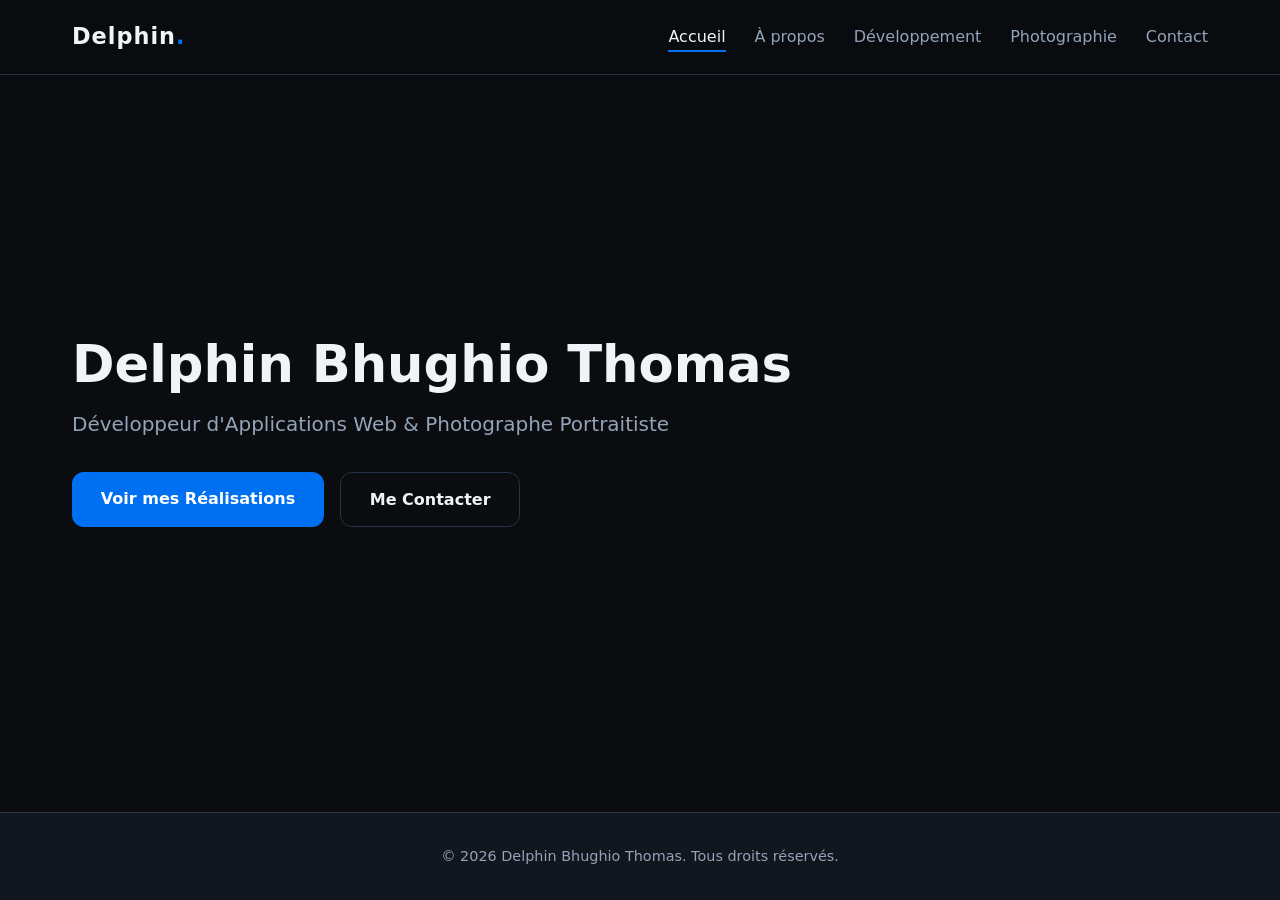
<file: index.html>
<!DOCTYPE html>
<html lang="fr">
<head>
  <meta charset="UTF-8" />
  <meta name="viewport" content="width=device-width, initial-scale=1.0" />
  <title>Delphin Bhughio Thomas | Accueil</title>
  <link rel="stylesheet" href="style.css" />
  <link rel="stylesheet" href="https://cdnjs.cloudflare.com/ajax/libs/font-awesome/6.4.0/css/all.min.css" />
</head>
<body>

  <header>
    <nav class="navbar">
      <div class="logo">Delphin<span>.</span></div>

      <!-- Bouton Hamburger -->
      <button class="menu-toggle" id="mobile-menu" aria-label="Ouvrir le menu">
        <i class="fa-solid fa-bars"></i>
      </button>

      <!-- Menu de navigation -->
      <ul class="nav-links" id="nav-list">
        <li><a href="index.html" class="active">Accueil</a></li>
        <li><a href="apropos.html">À propos</a></li>
        <li><a href="developpement.html">Développement</a></li>
        <li><a href="photographie.html">Photographie</a></li>
        <li><a href="contact.html">Contact</a></li>
      </ul>
    </nav>
  </header>

  <main>
    <section class="hero">
      <div class="hero-text">
        <h1>Delphin Bhughio Thomas</h1>
        <p class="subtitle">Développeur d'Applications Web & Photographe Portraitiste</p>
        <div class="btn-group">
          <a href="developpement.html" class="btn btn-primary">Voir mes Réalisations</a>
          <a href="contact.html" class="btn btn-secondary">Me Contacter</a>
        </div>
      </div>
    </section>
  </main>

  <footer>
    <p>&copy; 2026 Delphin Bhughio Thomas. Tous droits réservés.</p>
  </footer>

  <!-- Script JS pour activer le menu mobile -->
  <script>
    const menuToggle = document.getElementById('mobile-menu');
    const navList = document.getElementById('nav-list');
    const menuIcon = menuToggle.querySelector('i');

    menuToggle.addEventListener('click', () => {
      navList.classList.toggle('active');
      
      if (navList.classList.contains('active')) {
        menuIcon.classList.remove('fa-bars');
        menuIcon.classList.add('fa-xmark');
      } else {
        menuIcon.classList.remove('fa-xmark');
        menuIcon.classList.add('fa-bars');
      }
    });
  </script>

</body>
</html>
</file>
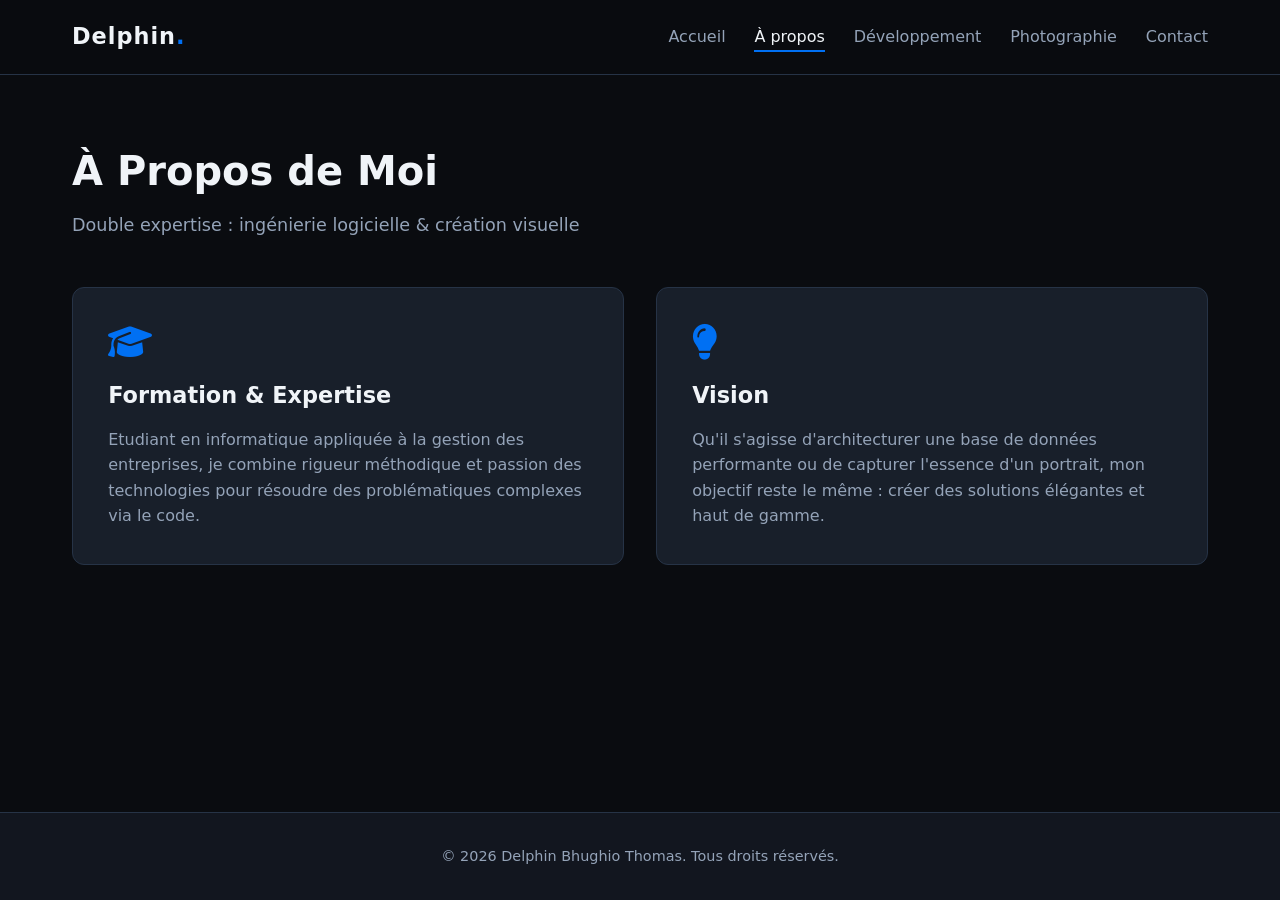
<file: apropos.html>
<!DOCTYPE html>
<html lang="fr">
<head>
  <meta charset="UTF-8" />
  <meta name="viewport" content="width=device-width, initial-scale=1.0" />
  <title>Delphin Bhughio Thomas | À propos</title>
  <link rel="stylesheet" href="style.css" />
  <link rel="stylesheet" href="https://cdnjs.cloudflare.com/ajax/libs/font-awesome/6.4.0/css/all.min.css" />
</head>
<body>

  <!-- ========================================== -->
  <!-- EN-TÊTE AVEC LE BOUTON HAMBURGER           -->
  <!-- ========================================== -->
  <header>
    <nav class="navbar">
      <div class="logo">Delphin<span>.</span></div>

      <!-- Bouton Hamburger (Visible sur mobile) -->
      <button class="menu-toggle" id="mobile-menu" aria-label="Ouvrir le menu">
        <i class="fa-solid fa-bars"></i>
      </button>

      <!-- Menu de navigation -->
      <ul class="nav-links" id="nav-list">
        <li><a href="index.html">Accueil</a></li>
        <li><a href="apropos.html" class="active">À propos</a></li>
        <li><a href="developpement.html">Développement</a></li>
        <li><a href="photographie.html">Photographie</a></li>
        <li><a href="contact.html">Contact</a></li>
      </ul>
    </nav>
  </header>

  <!-- ========================================== -->
  <!-- CONTENU PRINCIPAL                          -->
  <!-- ========================================== -->
  <main>
    <div class="page-header">
      <h1>À Propos de Moi</h1>
      <p>Double expertise : ingénierie logicielle & création visuelle</p>
    </div>

    <div class="grid-2">
      <div class="card">
        <i class="fa-solid fa-graduation-cap"></i>
        <h3>Formation & Expertise</h3>
        <p>Etudiant en informatique appliquée à la gestion des entreprises, je combine rigueur méthodique et passion des technologies pour résoudre des problématiques complexes via le code.</p>
      </div>

      <div class="card">
        <i class="fa-solid fa-lightbulb"></i>
        <h3>Vision</h3>
        <p>Qu'il s'agisse d'architecturer une base de données performante ou de capturer l'essence d'un portrait, mon objectif reste le même : créer des solutions élégantes et haut de gamme.</p>
      </div>
    </div>
  </main>

  <!-- ========================================== -->
  <!-- PIED DE PAGE                               -->
  <!-- ========================================== -->
  <footer>
    <p>&copy; 2026 Delphin Bhughio Thomas. Tous droits réservés.</p>
  </footer>

  <!-- ========================================== -->
  <!-- SCRIPT JAVASCRIPT POUR LE MENU HAMBURGER   -->
  <!-- ========================================== -->
  <script>
    const menuToggle = document.getElementById('mobile-menu');
    const navList = document.getElementById('nav-list');
    const menuIcon = menuToggle.querySelector('i');

    menuToggle.addEventListener('click', () => {
      navList.classList.toggle('active');
      
      // Alterne l'icône entre les barres et la croix
      if (navList.classList.contains('active')) {
        menuIcon.classList.remove('fa-bars');
        menuIcon.classList.add('fa-xmark');
      } else {
        menuIcon.classList.remove('fa-xmark');
        menuIcon.classList.add('fa-bars');
      }
    });
  </script>

</body>
</html>
</file>
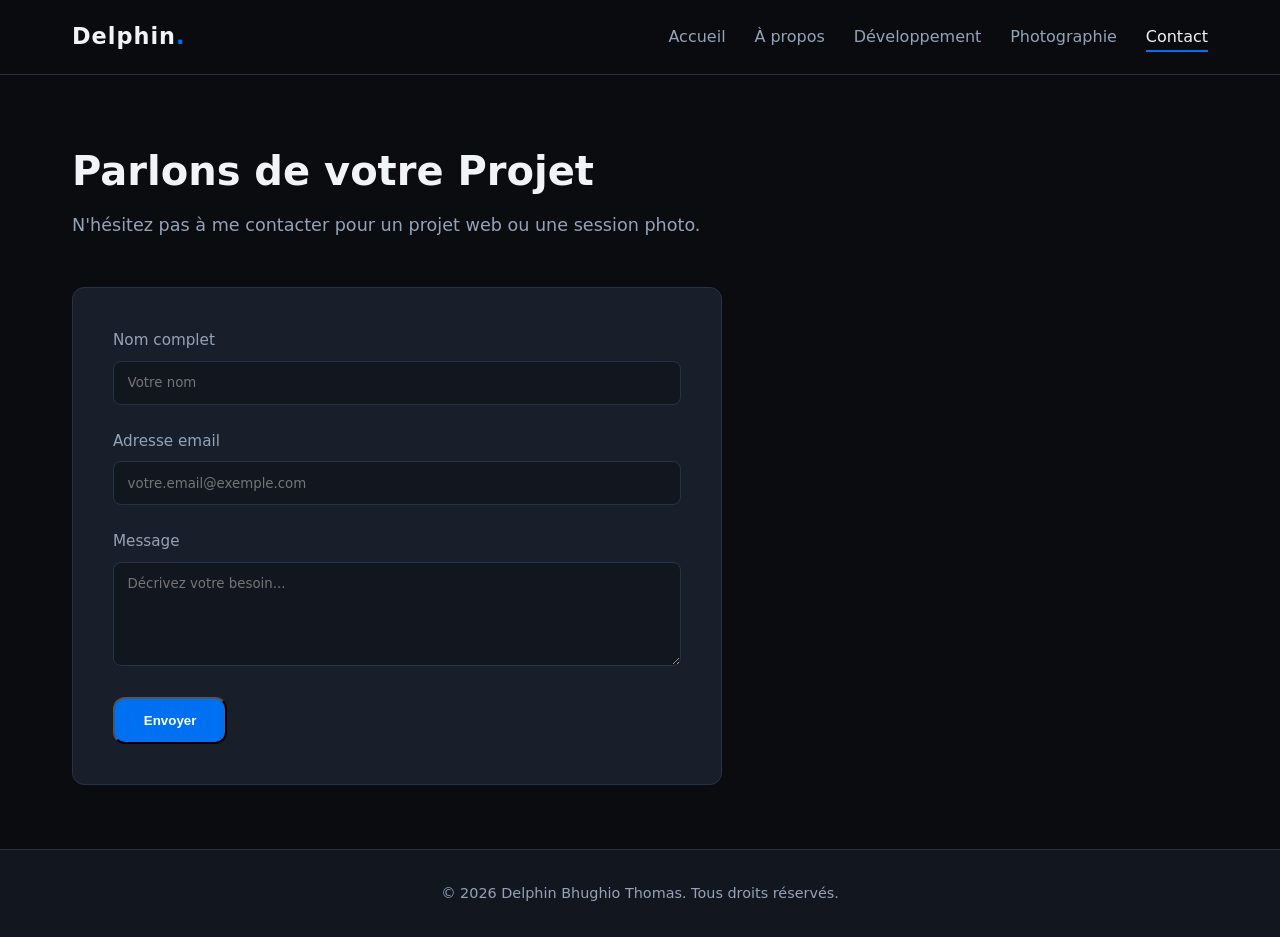
<file: contact.html>
<!DOCTYPE html>
<html lang="fr">
<head>
  <meta charset="UTF-8" />
  <meta name="viewport" content="width=device-width, initial-scale=1.0" />
  <title>Delphin Bhughio Thomas | Contact</title>
  <link rel="stylesheet" href="style.css" />
  <link rel="stylesheet" href="https://cdnjs.cloudflare.com/ajax/libs/font-awesome/6.4.0/css/all.min.css" />
</head>
<body>

  <!-- ========================================== -->
  <!-- EN-TÊTE AVEC LE BOUTON HAMBURGER           -->
  <!-- ========================================== -->
  <header>
    <nav class="navbar">
      <div class="logo">Delphin<span>.</span></div>

      <!-- Bouton Hamburger (Visible sur mobile) -->
      <button class="menu-toggle" id="mobile-menu" aria-label="Ouvrir le menu">
        <i class="fa-solid fa-bars"></i>
      </button>

      <!-- Menu de navigation -->
      <ul class="nav-links" id="nav-list">
        <li><a href="index.html">Accueil</a></li>
        <li><a href="apropos.html">À propos</a></li>
        <li><a href="developpement.html">Développement</a></li>
        <li><a href="photographie.html">Photographie</a></li>
        <li><a href="contact.html" class="active">Contact</a></li>
      </ul>
    </nav>
  </header>

  <!-- ========================================== -->
  <!-- CONTENU PRINCIPAL (FORMULAIRE)             -->
  <!-- ========================================== -->
  <main>
    <div class="page-header">
      <h1>Parlons de votre Projet</h1>
      <p>N'hésitez pas à me contacter pour un projet web ou une session photo.</p>
    </div>

    <!-- Formulaire configuré pour envoyer l'e-mail directement vers votre boîte Gmail -->
    <form class="contact-form" action="https://api.web3forms.com/submit" method="POST">
      
      <!-- Votre Access Key Web3Forms -->
      <input type="hidden" name="apikey" value="865176e1-5ffb-4224-9c09-8e2e715b9ead">

      <div class="form-group">
        <label for="name">Nom complet</label>
        <input type="text" id="name" name="name" placeholder="Votre nom" required />
      </div>
      
      <div class="form-group">
        <label for="email">Adresse email</label>
        <input type="email" id="email" name="email" placeholder="votre.email@exemple.com" required />
      </div>
      
      <div class="form-group">
        <label for="message">Message</label>
        <textarea id="message" name="message" rows="5" placeholder="Décrivez votre besoin..." required></textarea>
      </div>

      <!-- Redirection après l'envoi -->
      <input type="hidden" name="redirect" value="https://web3forms.com/success">

      <button type="submit" class="btn btn-primary">Envoyer</button>
    </form>
  </main>

  <!-- ========================================== -->
  <!-- PIED DE PAGE                               -->
  <!-- ========================================== -->
  <footer>
    <p>&copy; 2026 Delphin Bhughio Thomas. Tous droits réservés.</p>
  </footer>

  <!-- ========================================== -->
  <!-- SCRIPT JAVASCRIPT POUR LE MENU HAMBURGER   -->
  <!-- ========================================== -->
  <script>
    const menuToggle = document.getElementById('mobile-menu');
    const navList = document.getElementById('nav-list');
    const menuIcon = menuToggle.querySelector('i');

    menuToggle.addEventListener('click', () => {
      navList.classList.toggle('active');
      
      // Alterne l'icône entre les barres et la croix
      if (navList.classList.contains('active')) {
        menuIcon.classList.remove('fa-bars');
        menuIcon.classList.add('fa-xmark');
      } else {
        menuIcon.classList.remove('fa-xmark');
        menuIcon.classList.add('fa-bars');
      }
    });
  </script>

</body>
</html>
</file>
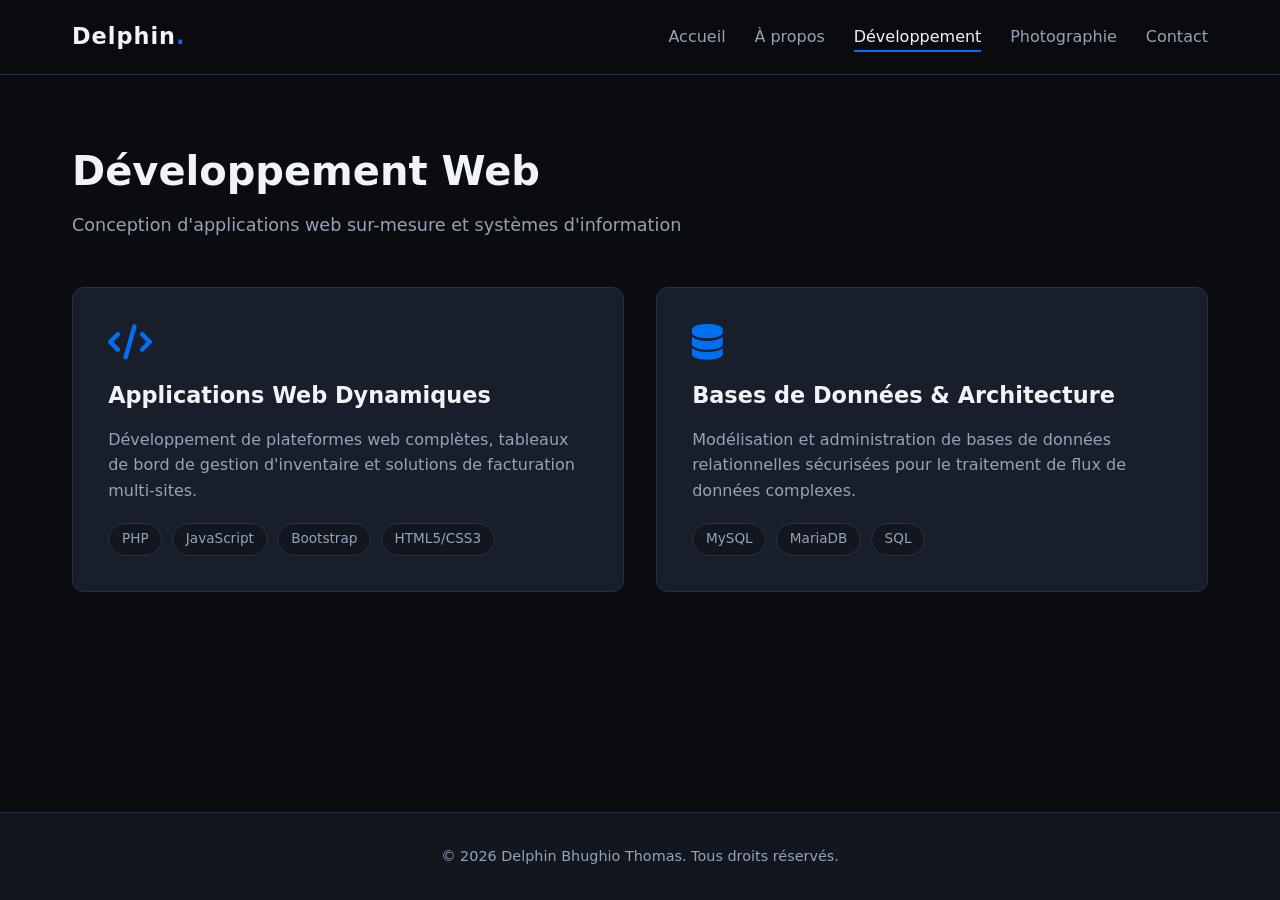
<file: developpement.html>
<!DOCTYPE html>
<html lang="fr">
<head>
  <meta charset="UTF-8" />
  <meta name="viewport" content="width=device-width, initial-scale=1.0" />
  <title>Delphin Bhughio Thomas | Développement</title>
  <link rel="stylesheet" href="style.css" />
  <link rel="stylesheet" href="https://cdnjs.cloudflare.com/ajax/libs/font-awesome/6.4.0/css/all.min.css" />
</head>
<body>

  <!-- ========================================== -->
  <!-- EN-TÊTE AVEC LE BOUTON HAMBURGER           -->
  <!-- ========================================== -->
  <header>
    <nav class="navbar">
      <div class="logo">Delphin<span>.</span></div>

      <!-- Bouton Hamburger (Visible sur mobile) -->
      <button class="menu-toggle" id="mobile-menu" aria-label="Ouvrir le menu">
        <i class="fa-solid fa-bars"></i>
      </button>

      <!-- Menu de navigation -->
      <ul class="nav-links" id="nav-list">
        <li><a href="index.html">Accueil</a></li>
        <li><a href="apropos.html">À propos</a></li>
        <li><a href="developpement.html" class="active">Développement</a></li>
        <li><a href="photographie.html">Photographie</a></li>
        <li><a href="contact.html">Contact</a></li>
      </ul>
    </nav>
  </header>

  <!-- ========================================== -->
  <!-- CONTENU PRINCIPAL                          -->
  <!-- ========================================== -->
  <main>
    <div class="page-header">
      <h1>Développement Web</h1>
      <p>Conception d'applications web sur-mesure et systèmes d'information</p>
    </div>

    <div class="grid-2">
      <div class="card">
        <i class="fa-solid fa-code"></i>
        <h3>Applications Web Dynamiques</h3>
        <p>Développement de plateformes web complètes, tableaux de bord de gestion d'inventaire et solutions de facturation multi-sites.</p>
        <div class="badge-list">
          <span class="badge">PHP</span>
          <span class="badge">JavaScript</span>
          <span class="badge">Bootstrap</span>
          <span class="badge">HTML5/CSS3</span>
        </div>
      </div>

      <div class="card">
        <i class="fa-solid fa-database"></i>
        <h3>Bases de Données & Architecture</h3>
        <p>Modélisation et administration de bases de données relationnelles sécurisées pour le traitement de flux de données complexes.</p>
        <div class="badge-list">
          <span class="badge">MySQL</span>
          <span class="badge">MariaDB</span>
          <span class="badge">SQL</span>
        </div>
      </div>
    </div>
  </main>

  <!-- ========================================== -->
  <!-- PIED DE PAGE                               -->
  <!-- ========================================== -->
  <footer>
    <p>&copy; 2026 Delphin Bhughio Thomas. Tous droits réservés.</p>
  </footer>

  <!-- ========================================== -->
  <!-- SCRIPT JAVASCRIPT POUR LE MENU HAMBURGER   -->
  <!-- ========================================== -->
  <script>
    const menuToggle = document.getElementById('mobile-menu');
    const navList = document.getElementById('nav-list');
    const menuIcon = menuToggle.querySelector('i');

    menuToggle.addEventListener('click', () => {
      navList.classList.toggle('active');
      
      // Alterne l'icône entre les barres et la croix
      if (navList.classList.contains('active')) {
        menuIcon.classList.remove('fa-bars');
        menuIcon.classList.add('fa-xmark');
      } else {
        menuIcon.classList.remove('fa-xmark');
        menuIcon.classList.add('fa-bars');
      }
    });
  </script>

</body>
</html>
</file>
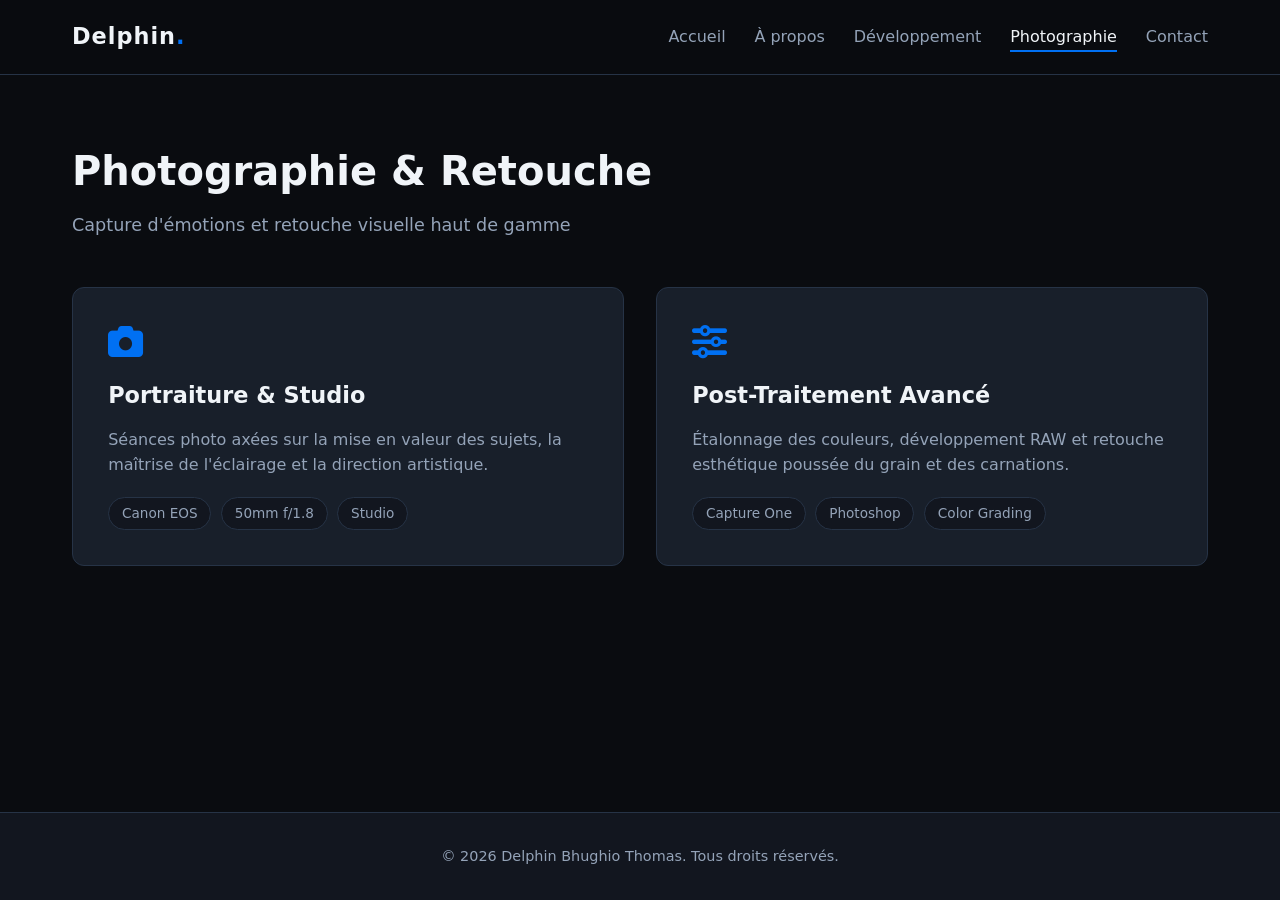
<file: photographie.html>
<!DOCTYPE html>
<html lang="fr">
<head>
  <meta charset="UTF-8" />
  <meta name="viewport" content="width=device-width, initial-scale=1.0" />
  <title>Delphin Bhughio Thomas | Photographie</title>
  <link rel="stylesheet" href="style.css" />
  <link rel="stylesheet" href="https://cdnjs.cloudflare.com/ajax/libs/font-awesome/6.4.0/css/all.min.css" />
</head>
<body>

  <!-- ========================================== -->
  <!-- 1. DÉBUT DU HEADER (À copier dans chaque page) -->
  <!-- ========================================== -->
  <header>
    <nav class="navbar">
      <div class="logo">Delphin<span>.</span></div>

      <!-- Bouton Hamburger (Visible uniquement sur mobile) -->
      <button class="menu-toggle" id="mobile-menu" aria-label="Ouvrir le menu">
        <i class="fa-solid fa-bars"></i>
      </button>

      <!-- Menu de navigation (Pensez à adapter la classe "active" selon la page actuelle) -->
      <ul class="nav-links" id="nav-list">
        <li><a href="index.html">Accueil</a></li>
        <li><a href="apropos.html">À propos</a></li>
        <li><a href="developpement.html">Développement</a></li>
        <li><a href="photographie.html" class="active">Photographie</a></li>
        <li><a href="contact.html">Contact</a></li>
      </ul>
    </nav>
  </header>
  <!-- ========================================== -->
  <!-- FIN DU HEADER                              -->
  <!-- ========================================== -->

  <main>
    <div class="page-header">
      <h1>Photographie & Retouche</h1>
      <p>Capture d'émotions et retouche visuelle haut de gamme</p>
    </div>

    <div class="grid-2">
      <div class="card">
        <i class="fa-solid fa-camera"></i>
        <h3>Portraiture & Studio</h3>
        <p>Séances photo axées sur la mise en valeur des sujets, la maîtrise de l'éclairage et la direction artistique.</p>
        <div class="badge-list">
          <span class="badge">Canon EOS</span>
          <span class="badge">50mm f/1.8</span>
          <span class="badge">Studio</span>
        </div>
      </div>

      <div class="card">
        <i class="fa-solid fa-sliders"></i>
        <h3>Post-Traitement Avancé</h3>
        <p>Étalonnage des couleurs, développement RAW et retouche esthétique poussée du grain et des carnations.</p>
        <div class="badge-list">
          <span class="badge">Capture One</span>
          <span class="badge">Photoshop</span>
          <span class="badge">Color Grading</span>
        </div>
      </div>
    </div>
  </main>

  <footer>
    <p>&copy; 2026 Delphin Bhughio Thomas. Tous droits réservés.</p>
  </footer>

  <!-- ============================================================== -->
  <!-- 2. SCRIPT JAVASCRIPT (À copier juste avant </body> sur chaque page) -->
  <!-- ============================================================== -->
  <script>
    const menuToggle = document.getElementById('mobile-menu');
    const navList = document.getElementById('nav-list');
    const menuIcon = menuToggle.querySelector('i');

    menuToggle.addEventListener('click', () => {
      navList.classList.toggle('active');
      
      // Alterne l'icône entre les barres (menu ouvert) et la croix (fermer)
      if (navList.classList.contains('active')) {
        menuIcon.classList.remove('fa-bars');
        menuIcon.classList.add('fa-xmark');
      } else {
        menuIcon.classList.remove('fa-xmark');
        menuIcon.classList.add('fa-bars');
      }
    });
  </script>
  <!-- ============================================================== -->
  <!-- FIN DU SCRIPT                                                  -->
  <!-- ============================================================== -->

</body>
</html>
</file>
<file: style.css>
:root {
  --bg-primary: #0a0c10;
  --bg-secondary: #12161f;
  --bg-card: #181f2a;
  --accent: #0070f3;
  --accent-hover: #0051a2;
  --text-main: #f0f4f8;
  --text-muted: #94a3b8;
  --border: #263346;
  --radius: 12px;
}

* {
  margin: 0;
  padding: 0;
  box-sizing: border-box;
}

body {
  font-family: 'Segoe UI', system-ui, -apple-system, sans-serif;
  background-color: var(--bg-primary);
  color: var(--text-main);
  line-height: 1.6;
  min-height: 100vh;
  display: flex;
  flex-direction: column;
}

/* Header & Navigation */
header {
  background: rgba(10, 12, 16, 0.85);
  backdrop-filter: blur(12px);
  position: sticky;
  top: 0;
  z-index: 100;
  border-bottom: 1px solid var(--border);
}

.navbar {
  max-width: 1200px;
  margin: 0 auto;
  padding: 1.2rem 2rem;
  display: flex;
  justify-content: space-between;
  align-items: center;
}

.logo {
  font-weight: 800;
  font-size: 1.4rem;
  letter-spacing: 1px;
  color: var(--text-main);
}

.logo span {
  color: var(--accent);
}

.nav-links {
  display: flex;
  list-style: none;
  gap: 1.8rem;
}

.nav-links a {
  color: var(--text-muted);
  text-decoration: none;
  font-weight: 500;
  transition: all 0.3s ease;
}

.nav-links a:hover,
.nav-links a.active {
  color: var(--text-main);
}

.nav-links a.active {
  border-bottom: 2px solid var(--accent);
  padding-bottom: 4px;
}

/* Main Content Wrapper */
main {
  flex: 1;
  max-width: 1200px;
  width: 100%;
  margin: 0 auto;
  padding: 4rem 2rem;
}

/* Hero Section */
.hero {
  display: flex;
  align-items: center;
  justify-content: space-between;
  min-height: 65vh;
  gap: 2rem;
}

.hero-text h1 {
  font-size: 3.2rem;
  line-height: 1.1;
  margin-bottom: 1rem;
}

.hero-text h1 span {
  color: var(--accent);
}

.subtitle {
  font-size: 1.25rem;
  color: var(--text-muted);
  margin-bottom: 2rem;
}

.btn-group {
  display: flex;
  gap: 1rem;
}

.btn {
  display: inline-block;
  padding: 0.85rem 1.8rem;
  border-radius: var(--radius);
  text-decoration: none;
  font-weight: 600;
  transition: transform 0.2s ease, background 0.3s ease;
}

.btn:hover {
  transform: translateY(-2px);
}

.btn-primary {
  background: var(--accent);
  color: #fff;
}

.btn-secondary {
  background: transparent;
  border: 1px solid var(--border);
  color: var(--text-main);
}

/* Cards & Layout Grid */
.grid-2 {
  display: grid;
  grid-template-columns: repeat(auto-fit, minmax(320px, 1fr));
  gap: 2rem;
  margin-top: 2rem;
}

.card {
  background: var(--bg-card);
  border: 1px solid var(--border);
  padding: 2.2rem;
  border-radius: var(--radius);
  transition: border-color 0.3s ease;
}

.card:hover {
  border-color: var(--accent);
}

.card i {
  font-size: 2.2rem;
  color: var(--accent);
  margin-bottom: 1.2rem;
}

.card h3 {
  font-size: 1.4rem;
  margin-bottom: 0.8rem;
}

.card p {
  color: var(--text-muted);
}

/* Badges */
.badge-list {
  display: flex;
  flex-wrap: wrap;
  gap: 0.6rem;
  margin-top: 1.2rem;
}

.badge {
  background: var(--bg-secondary);
  border: 1px solid var(--border);
  color: var(--text-muted);
  padding: 0.3rem 0.8rem;
  border-radius: 20px;
  font-size: 0.85rem;
}

/* Page Headers */
.page-header {
  margin-bottom: 3rem;
}

.page-header h1 {
  font-size: 2.5rem;
  margin-bottom: 0.5rem;
}

.page-header p {
  color: var(--text-muted);
  font-size: 1.1rem;
}

/* Form Styles */
.contact-form {
  max-width: 650px;
  background: var(--bg-card);
  border: 1px solid var(--border);
  padding: 2.5rem;
  border-radius: var(--radius);
}

.form-group {
  margin-bottom: 1.5rem;
}

.form-group label {
  display: block;
  margin-bottom: 0.5rem;
  color: var(--text-muted);
  font-size: 0.95rem;
}

.form-group input,
.form-group textarea {
  width: 100%;
  padding: 0.85rem;
  background: var(--bg-secondary);
  border: 1px solid var(--border);
  border-radius: 8px;
  color: var(--text-main);
  font-family: inherit;
}

.form-group input:focus,
.form-group textarea:focus {
  outline: none;
  border-color: var(--accent);
}

/* Footer */
footer {
  border-top: 1px solid var(--border);
  background: var(--bg-secondary);
  text-align: center;
  padding: 2rem;
  color: var(--text-muted);
  font-size: 0.9rem;
}
/* Bouton Hamburger */
.menu-toggle {
  display: none;
  background: none;
  border: none;
  color: var(--text-main);
  font-size: 1.8rem;
  cursor: pointer;
}

/* Styles uniquement pour mobile (écran de moins de 768px) */
@media (max-width: 768px) {
  .menu-toggle {
    display: block !important; /* Force l'affichage sur téléphone */
  }

  .nav-links {
    display: none;
    flex-direction: column;
    position: absolute;
    top: 100%;
    left: 0;
    width: 100%;
    background: var(--bg-secondary);
    border-bottom: 1px solid var(--border);
    padding: 1.5rem 2rem;
    gap: 1.2rem;
  }

  .nav-links.active {
    display: flex !important; /* Affiche le menu lors du clic */
  }
}
</file>
